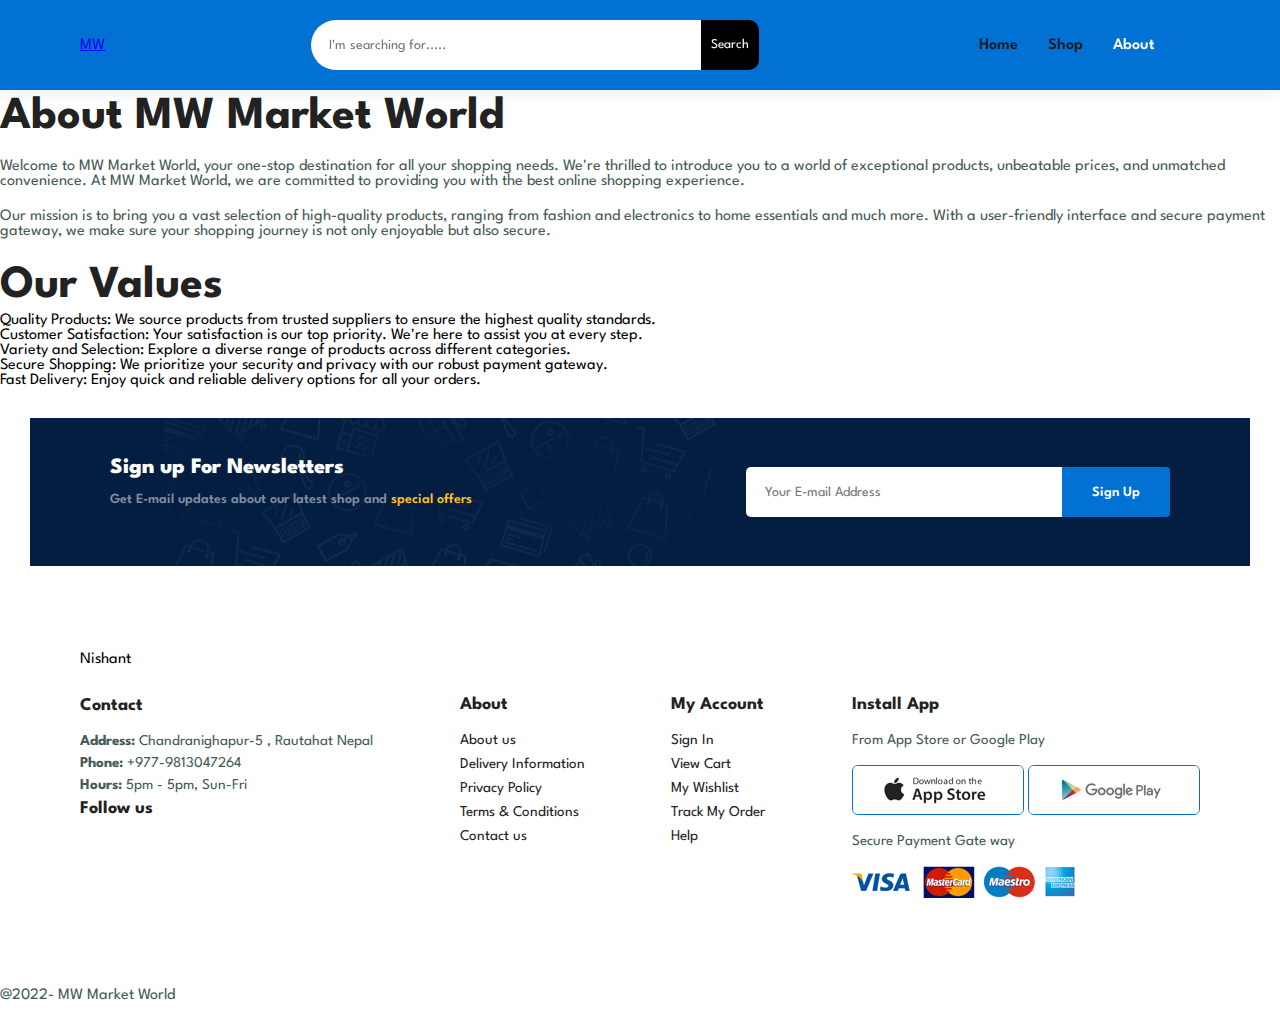
<file: about.html>
<!DOCTYPE html>
<html lang="en">
  <head>
    <meta charset="UTF-8" />
    <meta http-equiv="X-UA-Compatible" content="IE=edge" />
    <meta name="viewport" content="width=\, initial-scale=1.0" />
    <title>Document</title>
    <link rel="stylesheet" href="style.css" />
    <link
      rel="stylesheet"
      href="https://cdnjs.cloudflare.com/ajax/libs/font-awesome/5.15.3/css/all.min.css"
      integrity="sha512-iBBXm8fW90+nuLcSKlbmrPcLa0OT92xO1BIsZ+ywDWZCvqsWgccV3gFoRBv0z+8dLJgyAHIhR35VZc2oM/gI1w=="
      crossorigin="anonymous"
      referrerpolicy="no-referrer"
    />
  </head>
  <body>
    <section id="header">
      <div class="logo"><a href="index.html">MW</a></div>
      <div class="search">
        <input type="text" placeholder="I'm searching for....." />
        <button>Search</button>
      </div>
      <div>
        <ul id="navbar">
          <li><a href="index.html">Home</a></li>
          <li><a href="shop.html">Shop</a></li>
          <li><a class="active" href="about.html">About</a></li>
          <li>
            <a href="cart.html"
              ><i class="fa fa-shopping-bag" aria-hidden="true"></i>
            </a>
          </li>
        </ul>
      </div>
    </section>
    <section id="about-us">
      <div class="about-text">
        <h2>About MW Market World</h2>
        <p>
          Welcome to MW Market World, your one-stop destination for all your
          shopping needs. We're thrilled to introduce you to a world of
          exceptional products, unbeatable prices, and unmatched convenience. At
          MW Market World, we are committed to providing you with the best
          online shopping experience.
        </p>
        <p>
          Our mission is to bring you a vast selection of high-quality products,
          ranging from fashion and electronics to home essentials and much more.
          With a user-friendly interface and secure payment gateway, we make
          sure your shopping journey is not only enjoyable but also secure.
        </p>
      </div>
    </section>

    <section id="our-values">
      <div class="values">
        <h2>Our Values</h2>
        <ul>
          <li>
            <i class="fas fa-check"></i> Quality Products: We source products
            from trusted suppliers to ensure the highest quality standards.
          </li>
          <li>
            <i class="fas fa-check"></i> Customer Satisfaction: Your
            satisfaction is our top priority. We're here to assist you at every
            step.
          </li>
          <li>
            <i class="fas fa-check"></i> Variety and Selection: Explore a
            diverse range of products across different categories.
          </li>
          <li>
            <i class="fas fa-check"></i> Secure Shopping: We prioritize your
            security and privacy with our robust payment gateway.
          </li>
          <li>
            <i class="fas fa-check"></i> Fast Delivery: Enjoy quick and reliable
            delivery options for all your orders.
          </li>
        </ul>
      </div>
    </section>
    <section id="newsletter">
      <div class="newstext">
        <h4>Sign up For Newsletters</h4>
        <p>
          Get E-mail updates about our latest shop and
          <span>special offers</span>
        </p>
      </div>
      <div class="form">
        <input type="text" placeholder="Your E-mail Address" />
        <button class="normal">Sign Up</button>
      </div>
    </section>

    <footer class="section-p1">
      <div class="col col1">
        <div class="logo logo1">Nishant</div>
        <h4>Contact</h4>
        <p><strong>Address:</strong> Chandranighapur-5 , Rautahat Nepal</p>
        <p><strong>Phone:</strong> +977-9813047264</p>
        <p><strong>Hours:</strong> 5pm - 5pm, Sun-Fri</p>
        <div class="follow">
          <h4>Follow us</h4>
          <div class="icon">
            <i class="fab fa-facebook"></i>
            <i class="fab fa-instagram"></i>
            <i class="fab fa-youtube"></i>
            <i class="fab fa-twitter"></i>
          </div>
        </div>
      </div>
      <div class="col">
        <h4>About</h4>
        <a href="">About us</a>
        <a href="">Delivery Information</a>
        <a href="">Privacy Policy</a>
        <a href="">Terms & Conditions</a>
        <a href="">Contact us</a>
      </div>

      <div class="col">
        <h4>My Account</h4>
        <a href="">Sign In</a>
        <a href="">View Cart</a>
        <a href="">My Wishlist</a>
        <a href="">Track My Order</a>
        <a href="">Help</a>
      </div>

      <div class="col install">
        <h4>Install App</h4>
        <p>From App Store or Google Play</p>
        <div class="row">
          <img src="img/pay/app.jpg" alt="" />
          <img src="img/pay/play.jpg" alt="" />
        </div>
        <p>Secure Payment Gate way</p>
        <img src="img/pay/pay.png" />
      </div>
    </footer>
    <div class="copyright">
      <p>@2022- MW Market World</p>
    </div>
  </body>
</html>
</file>
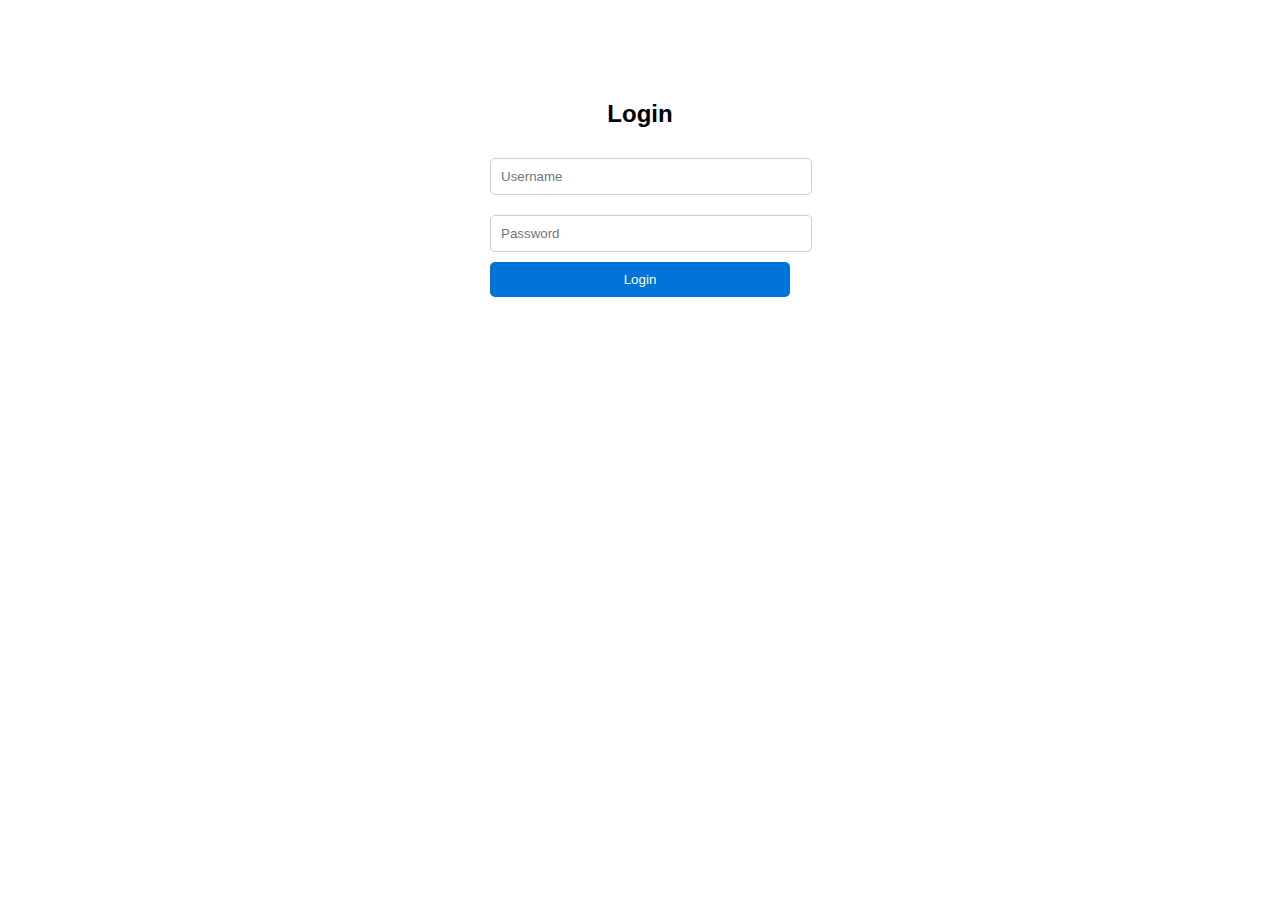
<file: admin.html>
<!DOCTYPE html>
<html lang="en">
  <head>
    <meta charset="UTF-8" />
    <meta http-equiv="X-UA-Compatible" content="IE=edge" />
    <meta name="viewport" content="width=device-width, initial-scale=1.0" />
    <title>Admin Add Product</title>

    <!-- CSS -->
    <link rel="stylesheet" href="css/login.css" />

    <!-- Boxicons CSS -->
    <link
      href="https://unpkg.com/boxicons@2.1.2/css/boxicons.min.css
"
      rel="stylesheet"
    />
  </head>
  <div class="container forms">
    <div class="form signup">
      <h1>Add Admin Product</h1>
      <div class="message" id="message" style="display: none;"></div>
      <form action="http://localhost:8000/admin/addproduct" method="post" enctype="multipart/form-data">
        <div class="field">
          <label for="product_name">Product Name:</label>
          <input type="text" id="product_name" name="product_name" required />
        </div>
        
        <div class="field input-field">
          <label for="price">Price:</label>
          <input type="number" id="price" name="price" step="0.01" required />
        </div>
        
        <div class="field input-field">
          <label for="rating">Rating:</label>
          <input type="number" id="rating" name="rating" min="0" max="5" step="1" required />
        </div>
        
        <div class="field input-field">
          <label for="image">Image:</label>
          <input type="file" id="image" name="image" accept="image/*" required />
        </div>
        
        <div class="field input-field">
          <label for="category">Category:</label>
          <select id="category" name="category" required>
            <option value="Hand Made">Hand Made</option>
            <option value="Clothing">Clothing</option>
            <option value="Jewelry">Jewelry</option>
            <option value="Thanka">Thanka</option>
          </select>
        </div>
        
        <button type="submit">Add Product</button>
      </form>
    </div>
  </div>
  <div class="product_list">
    <h2>Product List</h2>
    <table>
      <thead>
        <tr>
          <th>Product Name</th>
          <th>Price</th>
          <th>Rating</th>
          <th>Category</th>
          <th>Actions</th>
        </tr>
      </thead>
      <tbody id="product-list">
        <!-- Product data with a Delete button -->
      </tbody>
    </table>
  </div>

  <script>
  function submitForm(event) {
    event.preventDefault(); 


    const formData = new FormData(document.querySelector("form"));

    fetch("http://localhost:8000/admin/addproduct", {
      method: "POST",
      body: formData,
    })
      .then((response) => response.json())
      .then((data) => {
        console.log(data); 
        const message = document.getElementById("message");
        message.textContent = data;
        message.style.display = "block";

        document.querySelector("form").reset();

        populateProductList();
      });
  }

  document.querySelector("form").addEventListener("submit", submitForm);
    
    function populateProductList() {
      fetch('http://localhost:8000/users/productview')
        .then(response => response.json())
        .then(data => {
          const productList = document.getElementById('product-list');
          productList.innerHTML = '';

          data.forEach(product => {
            const row = document.createElement('tr');
            row.innerHTML = `
              <td>${product.product_name}</td>
              <td>${product.price}</td>
              <td>${product.rating}</td>
              <td>${product.category}</td>
              <td>
                <button onclick="deleteProduct('${product.Product_ID}')">Delete</button>
              </td>
            `;
            productList.appendChild(row);
          });
        });
    }

    function deleteProduct(Product_ID) {
      if (confirm('Are you sure you want to delete this product?')) {
        fetch(`http://localhost:8000/admin/deleteproduct?id=${Product_ID}`)
          .then(response => response.json())
          .then(data => {
            alert(data);
            populateProductList();
          });
      }
    }

    populateProductList();

    if (!localStorage.getItem("authenticated")) {
            window.location.href = "admin_form.html";
        }
  </script>
</body>
</html>
</file>
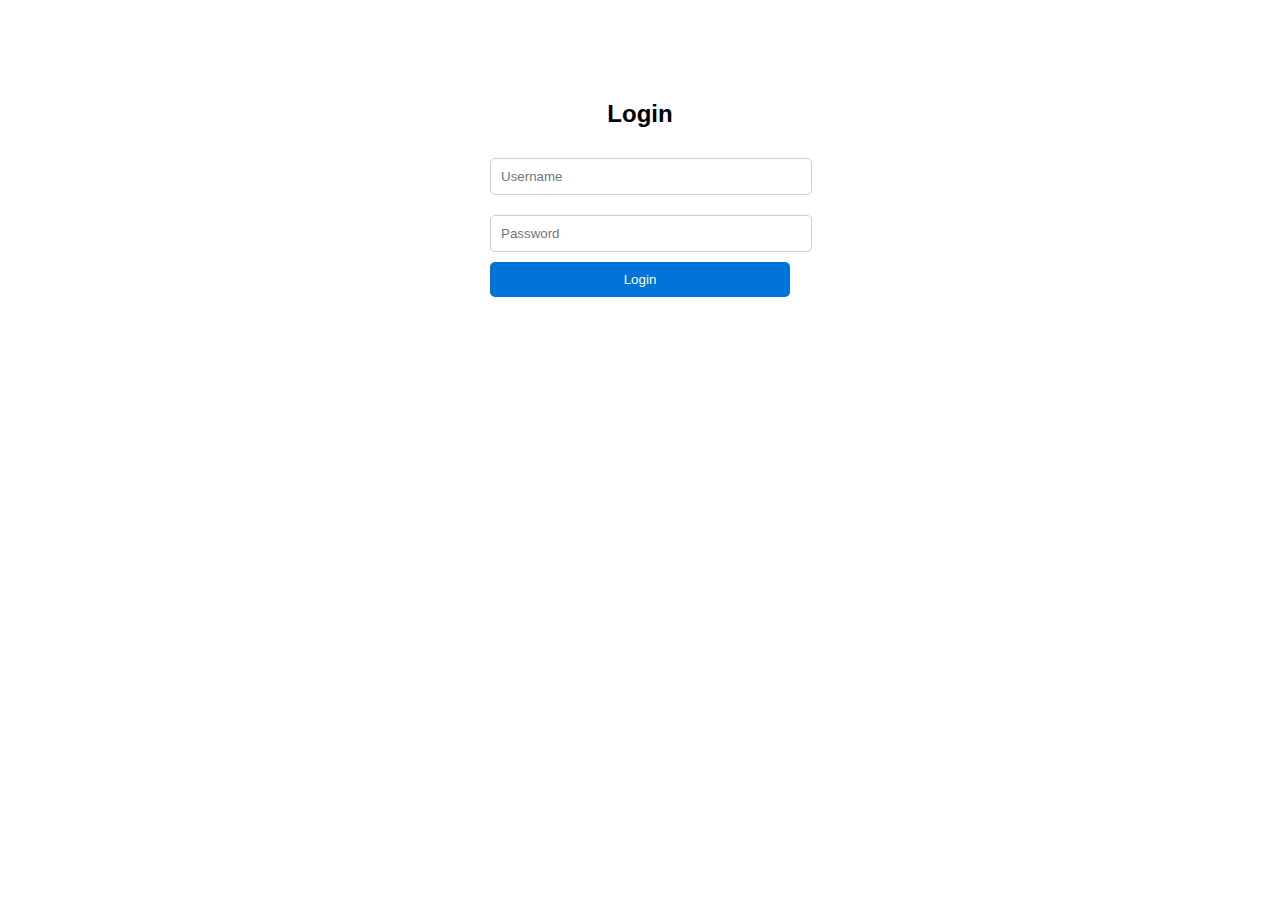
<file: admin_form.html>
<!DOCTYPE html>
<html lang="en">
  <head>
    <meta charset="UTF-8" />
    <meta name="viewport" content="width=device-width, initial-scale=1.0" />
    <title>Login Page</title>
    <style>
      body {
        font-family: Arial, sans-serif;
        text-align: center;
        margin: 100px;
      }

      .login-container {
        width: 300px;
        margin: 0 auto;
      }

      input[type="text"],
      input[type="password"] {
        width: 100%;
        padding: 10px;
        margin: 10px 0;
        border: 1px solid #ccc;
        border-radius: 5px;
      }

      button {
        width: 100%;
        padding: 10px;
        background-color: #0074d9;
        color: #fff;
        border: none;
        border-radius: 5px;
        cursor: pointer;
      }
    </style>
  </head>
  <body>
    <div class="login-container">
      <h2>Login</h2>
      <form id="login-form">
        <input
          type="text"
          id="username"
          name="username"
          placeholder="Username"
          required
        />
        <input
          type="password"
          id="password"
          name="password"
          placeholder="Password"
          required
        />
        <button type="submit">Login</button>
      </form>
    </div>

    <script>
      // Hardcoded username and password for authorization
      const hardcodedUsername = "admin";
      const hardcodedPassword = "password123";

      const loginForm = document.getElementById("login-form");

      loginForm.addEventListener("submit", function (event) {
        event.preventDefault(); // Prevent the default form submission

        const usernameInput = document.getElementById("username");
        const passwordInput = document.getElementById("password");

        const username = usernameInput.value;
        const password = passwordInput.value;

        if (username === hardcodedUsername && password === hardcodedPassword) {
          localStorage.setItem("authenticated", "true");
          window.location.href = "admin.html";
        } else {
          alert("Invalid username or password. Please try again.");
          usernameInput.value = "";
          passwordInput.value = "";
        }
      });
    </script>
  </body>
</html>
</file>
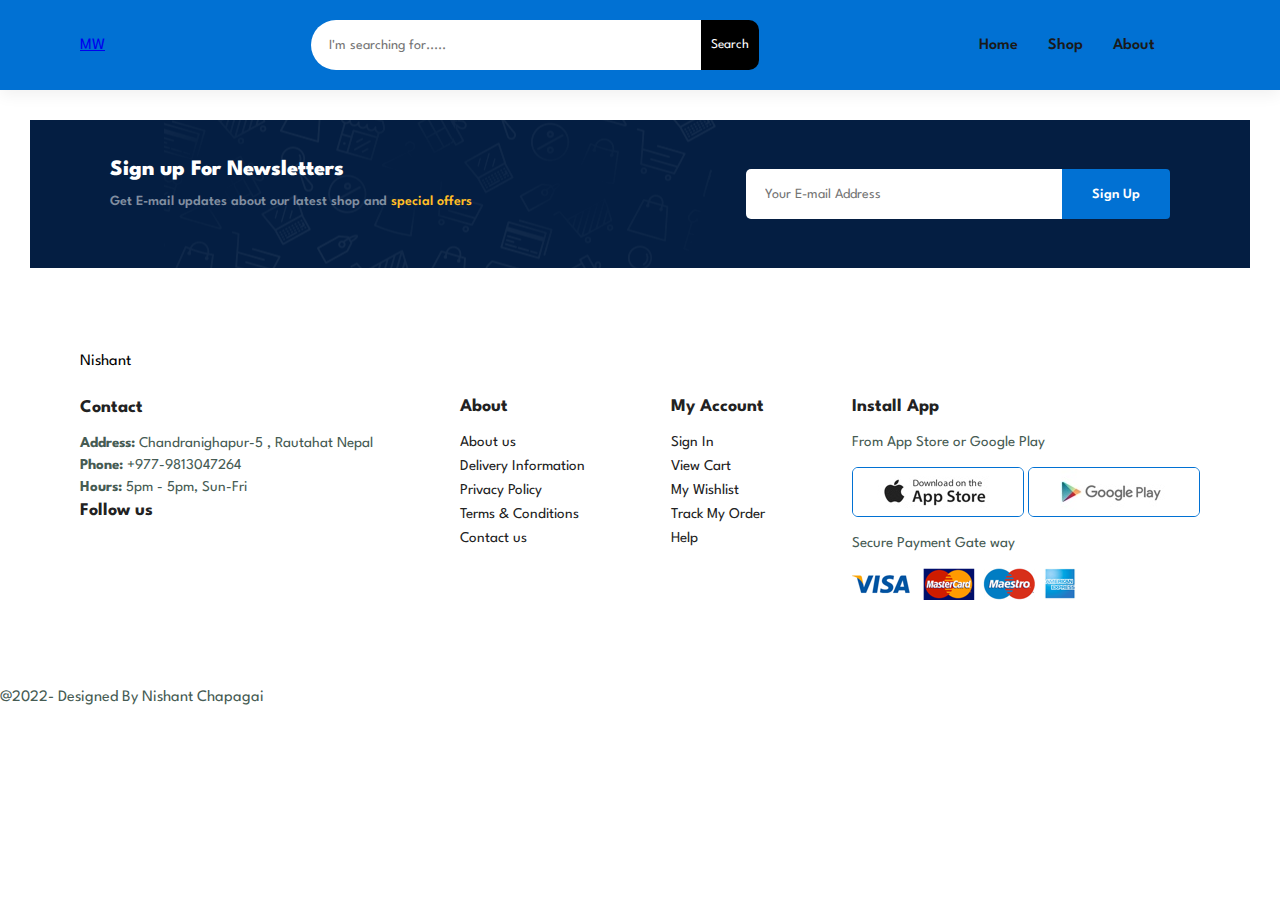
<file: cart.html>
<!DOCTYPE html>
<html lang="en">
  <head>
    <meta charset="UTF-8" />
    <meta http-equiv="X-UA-Compatible" content="IE=edge" />
    <meta name="viewport" content="width=\, initial-scale=1.0" />
    <title>Document</title>
    <link rel="stylesheet" href="style.css" />
    <link
      rel="stylesheet"
      href="https://cdnjs.cloudflare.com/ajax/libs/font-awesome/5.15.3/css/all.min.css"
      integrity="sha512-iBBXm8fW90+nuLcSKlbmrPcLa0OT92xO1BIsZ+ywDWZCvqsWgccV3gFoRBv0z+8dLJgyAHIhR35VZc2oM/gI1w=="
      crossorigin="anonymous"
      referrerpolicy="no-referrer"
    />
  </head>
  <body>
    <section id="header">
      <div class="logo"><a href="index.html">MW</a></div>
      <div class="search">
        <input type="text" placeholder="I'm searching for....." />
        <button>Search</button>
      </div>
      <div>
        <ul id="navbar">
          <li><a href="index.html">Home</a></li>
          <li><a href="shop.html">Shop</a></li>
          <li><a href="about.html">About</a></li>
          <li>
            <a class="active" href="cart.html"
              ><i class="fa fa-shopping-bag" aria-hidden="true"></i>
            </a>
          </li>
        </ul>
      </div>
    </section>

    <section id="newsletter">
      <div class="newstext">
        <h4>Sign up For Newsletters</h4>
        <p>
          Get E-mail updates about our latest shop and
          <span>special offers</span>
        </p>
      </div>
      <div class="form">
        <input type="text" placeholder="Your E-mail Address" />
        <button class="normal">Sign Up</button>
      </div>
    </section>

    <footer class="section-p1">
      <div class="col col1">
        <div class="logo logo1">Nishant</div>
        <h4>Contact</h4>
        <p><strong>Address:</strong> Chandranighapur-5 , Rautahat Nepal</p>
        <p><strong>Phone:</strong> +977-9813047264</p>
        <p><strong>Hours:</strong> 5pm - 5pm, Sun-Fri</p>
        <div class="follow">
          <h4>Follow us</h4>
          <div class="icon">
            <i class="fab fa-facebook"></i>
            <i class="fab fa-instagram"></i>
            <i class="fab fa-youtube"></i>
            <i class="fab fa-twitter"></i>
          </div>
        </div>
      </div>
      <div class="col">
        <h4>About</h4>
        <a href="">About us</a>
        <a href="">Delivery Information</a>
        <a href="">Privacy Policy</a>
        <a href="">Terms & Conditions</a>
        <a href="">Contact us</a>
      </div>

      <div class="col">
        <h4>My Account</h4>
        <a href="">Sign In</a>
        <a href="">View Cart</a>
        <a href="">My Wishlist</a>
        <a href="">Track My Order</a>
        <a href="">Help</a>
      </div>

      <div class="col install">
        <h4>Install App</h4>
        <p>From App Store or Google Play</p>
        <div class="row">
          <img src="img/pay/app.jpg" alt="" />
          <img src="img/pay/play.jpg" alt="" />
        </div>
        <p>Secure Payment Gate way</p>
        <img src="img/pay/pay.png" />
      </div>
    </footer>
    <div class="copyright">
      <p>@2022- Designed By Nishant Chapagai</p>
    </div>
  </body>
</html>
</file>
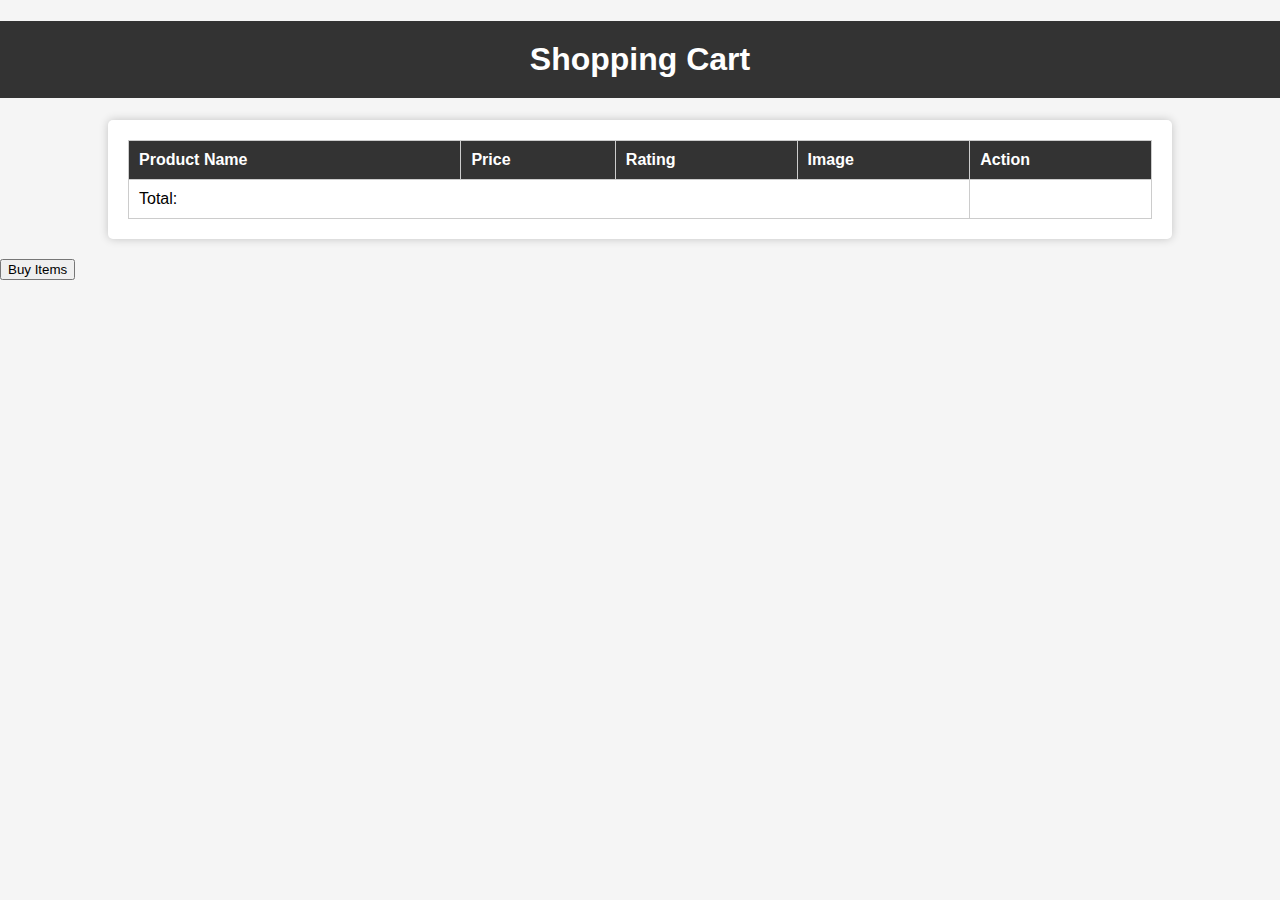
<file: cartable.html>
<!DOCTYPE html>
<html>
  <head>
    <title>Shopping Cart</title>
    <style>
      body {
        font-family: Arial, sans-serif;
        margin: 0;
        padding: 0;
        background-color: #f5f5f5;
      }

      h1 {
        text-align: center;
        padding: 20px;
        background-color: #333;
        color: #fff;
      }

      #cartTable {
        width: 80%;
        margin: 20px auto;
        background-color: #fff;
        padding: 20px;
        border-radius: 5px;
        box-shadow: 0px 0px 10px 0px rgba(0, 0, 0, 0.2);
      }

      table {
        width: 100%;
        border-collapse: collapse;
      }

      table,
      th,
      td {
        border: 1px solid #ccc;
      }

      th,
      td {
        padding: 10px;
        text-align: left;
      }

      th {
        background-color: #333;
        color: #fff;
      }

      tr:nth-child(even) {
        background-color: #f2f2f2;
      }

      img {
        max-width: 100px;
        height: auto;
      }
    </style>
  </head>
  <body>
    <h1>Shopping Cart</h1>
    <div id="cartTable">
      <table>
        <thead>
          <tr>
            <th>Product Name</th>
            <th>Price</th>
            <th>Rating</th>
            <th>Image</th>
            <th>Action</th>
          </tr>
        </thead>
        <tbody></tbody>
        <tfoot>
          <tr>
            <td colspan="4">Total:</td>
            <td id="totalPrice"></td>
          </tr>
        </tfoot>
      </table>
    </div>

    <button onclick="buyItems()">Buy Items</button>

    <script>
      function displayShoppingCart() {
        const cartTable = document.getElementById("cartTable");
        const tbody = cartTable.querySelector("tbody");

        const userID = localStorage.getItem("userID");
        const token = localStorage.getItem("token");

        if (!userID || !token) {
          console.error("User ID and token not found in localStorage.");
          return;
        }

        const url = `http://localhost:8000/listcart?id=${userID}`;
        const headers = {
          Token: `${token}`,
        };

        fetch(url, {
          headers: headers,
        })
          .then((response) => response.json())
          .then((data) => {
            if (data) {
              if (data.message) {
                // If the response has a "message" property, the cart is empty.
                tbody.innerHTML = `<tr><td colspan="5">${data.message}</td></tr>`;
              } else if (data.total && data.cartItems) {
                // If the response has "total" and "cartItems," the cart is not empty.
                const total = data.total;
                const cartItems = data.cartItems;
                const tableHTML = generateTableHTML(cartItems);
                tbody.innerHTML = tableHTML;

                // Display the total price.
                const totalPriceElement = document.getElementById("totalPrice");
                totalPriceElement.textContent = `Rs. ${total.toFixed(2)}`;
              } else {
                console.error("Invalid data received from the server.");
              }
            }
          })
          .catch((error) => {
            console.error("Error fetching cart data:", error);
          });
      }

      function generateTableHTML(data) {
        let tableHTML = "";

        data.forEach((item) => {
          tableHTML += "<tr>";
          tableHTML += `<td>${item.product_name}</td>`;
          tableHTML += `<td>${item.price}</td>`;
          tableHTML += `<td>${item.rating}</td>`;
          tableHTML += `<td><img src="${item.image}" alt="${item.product_name}" width="100"></td>`;
          tableHTML += `<td><button data-product-id="${item.Product_ID}" onclick="removeProduct(this)">Remove</button></td>`;
          tableHTML += `<td><button data-product-id="${item.Product_ID}" onclick="instantBuy(this)">Instant Buy</button></td>`;
          tableHTML += "</tr>";
        });

        return tableHTML;
      }

      function removeProduct(button) {
        const userID = localStorage.getItem("userID");
        const productID = button.getAttribute("data-product-id");
        const token = localStorage.getItem("token");

        if (!userID || !token) {
          console.error("User ID or token not found.");
          return;
        }

        const removeURL = `http://localhost:8000/removeitem?id=${productID}&userID=${userID}`;

        fetch(removeURL, {
          method: "GET",
          headers: {
            Token: token,
          },
        })
          .then((response) => {
            if (response.status === 200) {
              // The removal was successful, so display a success message.
              alert("Product successfully removed from the cart.");
              displayShoppingCart(); // Refresh the cart display.
            } else {
              console.error("Error removing product from the cart");
            }
          })
          .catch((error) => {
            console.error("Error removing product from the cart:", error);
          });
      }

      function buyItems() {
        const userID = localStorage.getItem("userID");
        const token = localStorage.getItem("token");

        if (!userID || !token) {
          console.error("User ID and token not found in localStorage.");
          return;
        }

        const buyURL = `http://localhost:8000/cartcheckout?id=${userID}`;

        fetch(buyURL, {
          method: "GET",
          headers: {
            Token: token,
          },
        })
          .then((response) => {
            if (response.status === 200) {
              alert("Items successfully purchased.");
              displayShoppingCart(); // Refresh the cart display.
            } else {
              console.error("Error buying items from the cart");
            }
          })
          .catch((error) => {
            console.error("Error buying items from the cart:", error);
          });
      }

      function instantBuy(button) {
        const userID = localStorage.getItem("userID");
        const productID = button.getAttribute("data-product-id");
        const token = localStorage.getItem("token");

        if (!userID || !token) {
          console.error("User ID or token not found.");
          return;
        }

        const instantBuyURL = `http://localhost:8000/instantbuy?userid=${userID}&pid=${productID}`;

        fetch(instantBuyURL, {
          method: "GET",
          headers: {
            Token: token,
          },
        })
          .then((response) => {
            if (response.status === 200) {
              alert("Product successfully purchased.");
              displayShoppingCart(); // Refresh the cart display.
            } else {
              console.error("Error purchasing product.");
            }
          })
          .catch((error) => {
            console.error("Error purchasing product:", error);
          });
      }

      displayShoppingCart();
    </script>
  </body>
</html>
</file>
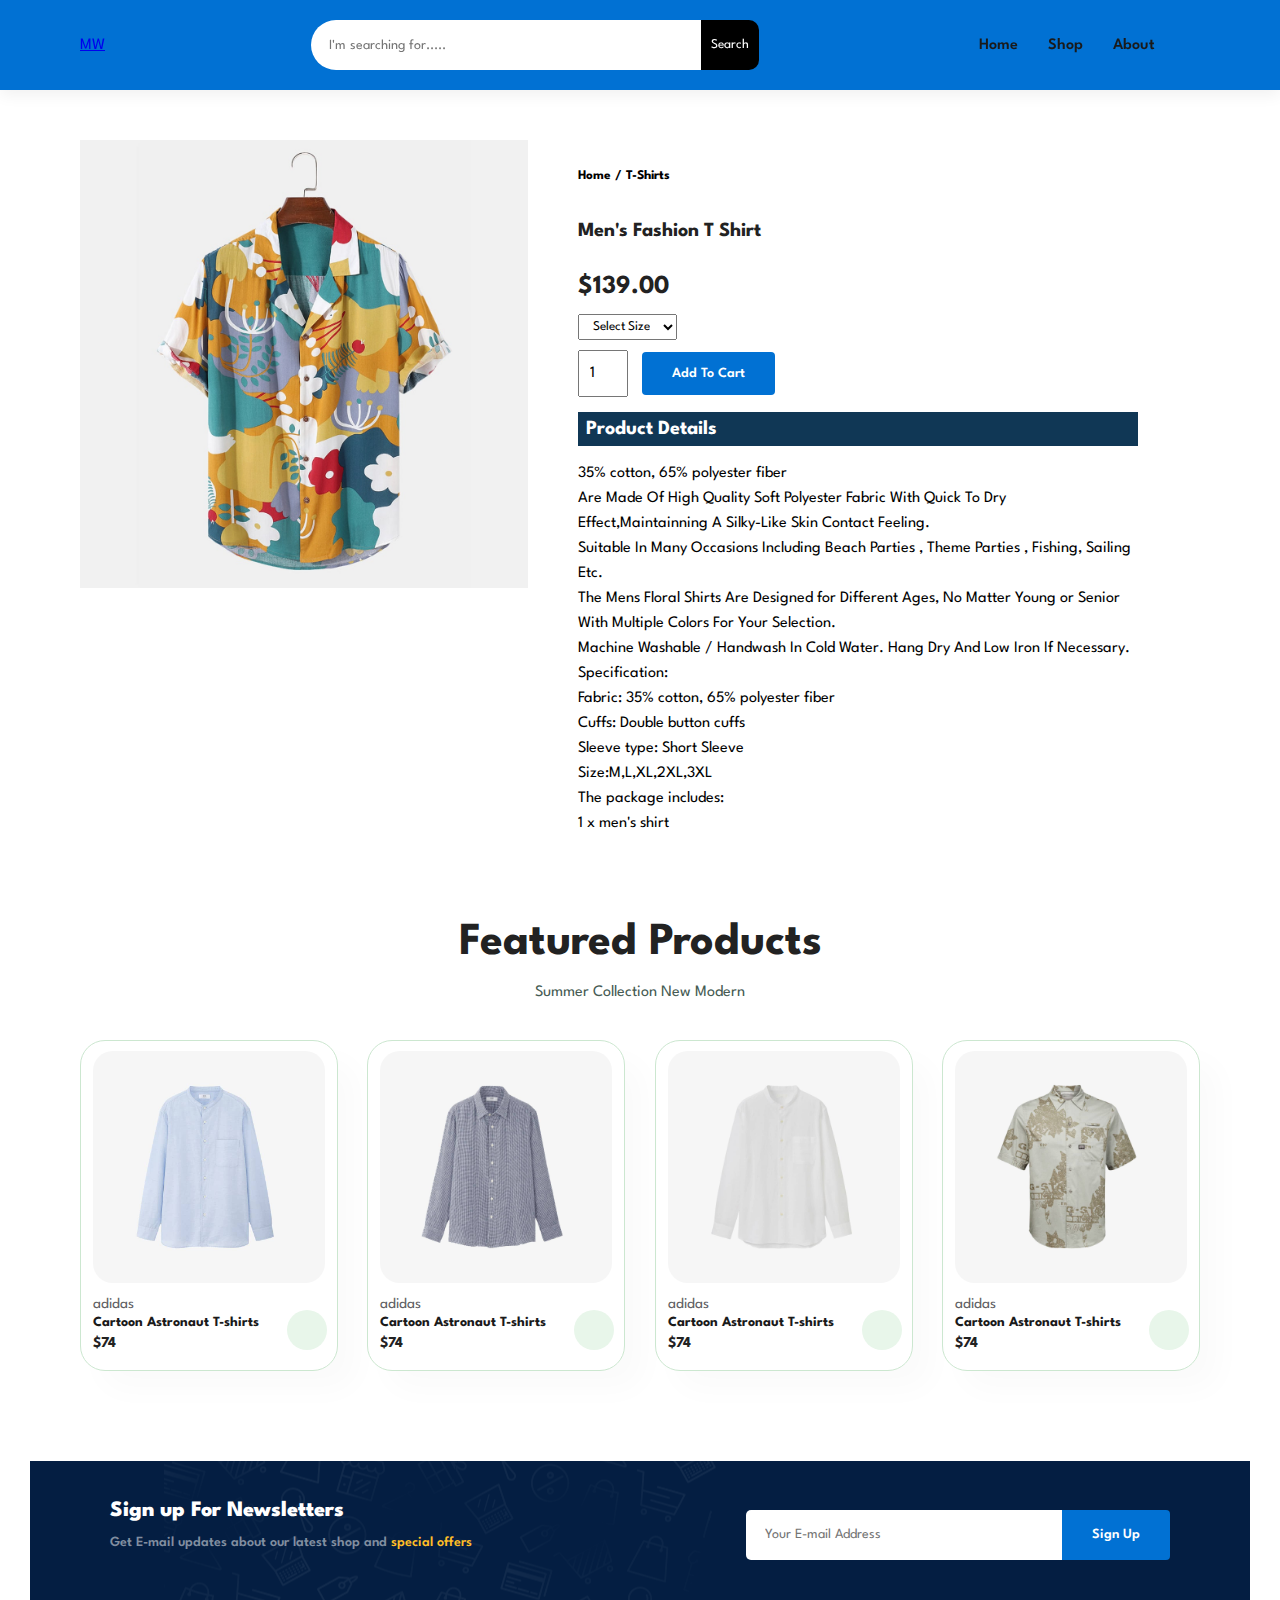
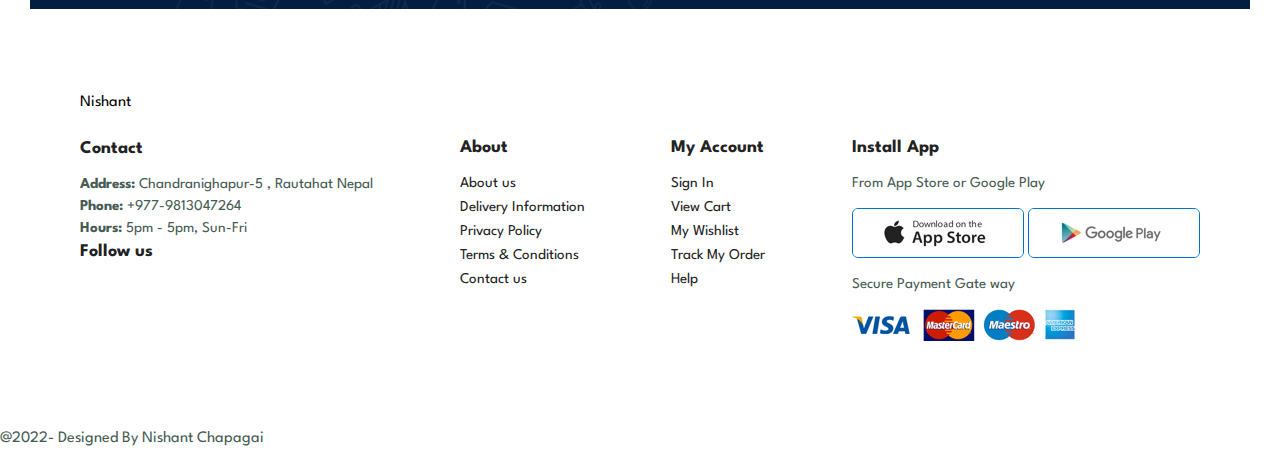
<file: details.html>
<!DOCTYPE html>
<html lang="en">
  <head>
    <meta charset="UTF-8" />
    <meta http-equiv="X-UA-Compatible" content="IE=edge" />
    <meta name="viewport" content="width=\, initial-scale=1.0" />
    <title>Document</title>
    <link rel="stylesheet" href="style.css" />
    <link
      rel="stylesheet"
      href="https://cdnjs.cloudflare.com/ajax/libs/font-awesome/5.15.3/css/all.min.css"
      integrity="sha512-iBBXm8fW90+nuLcSKlbmrPcLa0OT92xO1BIsZ+ywDWZCvqsWgccV3gFoRBv0z+8dLJgyAHIhR35VZc2oM/gI1w=="
      crossorigin="anonymous"
      referrerpolicy="no-referrer"
    />
  </head>
  <body>
    <section id="header">
      <div class="logo"><a href="index.html">MW</a></div>
      <div class="search">
        <input type="text" placeholder="I'm searching for....." />
        <button>Search</button>
      </div>
      <div>
        <ul id="navbar">
          <li><a href="index.html">Home</a></li>
          <li><a href="shop.html">Shop</a></li>
          <li><a href="about.html">About</a></li>
          <li>
            <a href="cart.html"
              ><i class="fa fa-shopping-bag" aria-hidden="true"></i>
            </a>
          </li>
        </ul>
      </div>
    </section>
    <section id="prodetails" class="section-p1">
      <div class="single-pro-image">
        <img src="img/products/f1.jpg" width="100%" id="mainimage" alt="" />
      </div>

      <div class="single-pro-details">
        <h5>Home / T-Shirts</h5>
        <h4>Men's Fashion T Shirt</h4>
        <h2>$139.00</h2>
        <select>
          <option>Select Size</option>
          <option>XL</option>
          <option>XXL</option>
          <option>Small</option>
          <option>Large</option>
        </select>
        <input type="number" value="1" />
        <button class="normal">Add To Cart</button>
        <h4 class="color">Product Details</h4>
        <span
          >35% cotton, 65% polyester fiber<br />
          Are Made Of High Quality Soft Polyester Fabric With Quick To Dry
          Effect,Maintainning A Silky-Like Skin Contact Feeling.<br />

          Suitable In Many Occasions Including Beach Parties , Theme Parties ,
          Fishing, Sailing Etc.<br />

          The Mens Floral Shirts Are Designed for Different Ages, No Matter
          Young or Senior With Multiple Colors For Your Selection.<br />

          Machine Washable / Handwash In Cold Water. Hang Dry And Low Iron If
          Necessary.<br />

          Specification:<br />

          Fabric: 35% cotton, 65% polyester fiber<br />

          Cuffs: Double button cuffs<br />

          Sleeve type: Short Sleeve<br />

          Size:M,L,XL,2XL,3XL<br />

          The package includes:<br />

          1 x men's shirt<br />
        </span>
      </div>
    </section>

    <section id="product1" class="section-1">
      <h2>Featured Products</h2>
      <p>Summer Collection New Modern</p>
      <div class="container">
        <div class="pro">
          <img src="img/products/n1.jpg" alt="" />
          <div class="des">
            <span>adidas</span>
            <h5>Cartoon Astronaut T-shirts</h5>
            <div class="star">
              <i class="fas fa-star"></i>
              <i class="fas fa-star"></i>
              <i class="fas fa-star"></i>
              <i class="fas fa-star"></i>
              <i class="fas fa-star"></i>
            </div>
            <h4>$74</h4>
          </div>
          <div class="cart1">
            <a href=""
              ><i class="fa fa-shopping-cart cart" aria-hidden="true"></i
            ></a>
          </div>
        </div>

        <div class="pro">
          <img src="img/products/n2.jpg" alt="" />
          <div class="des">
            <span>adidas</span>
            <h5>Cartoon Astronaut T-shirts</h5>
            <div class="star">
              <i class="fas fa-star"></i>
              <i class="fas fa-star"></i>
              <i class="fas fa-star"></i>
              <i class="fas fa-star"></i>
              <i class="fas fa-star"></i>
            </div>
            <h4>$74</h4>
          </div>
          <div class="cart1">
            <a href=""
              ><i class="fa fa-shopping-cart cart" aria-hidden="true"></i
            ></a>
          </div>
        </div>

        <div class="pro">
          <img src="img/products/n3.jpg" alt="" />
          <div class="des">
            <span>adidas</span>
            <h5>Cartoon Astronaut T-shirts</h5>
            <div class="star">
              <i class="fas fa-star"></i>
              <i class="fas fa-star"></i>
              <i class="fas fa-star"></i>
              <i class="fas fa-star"></i>
              <i class="fas fa-star"></i>
            </div>
            <h4>$74</h4>
          </div>
          <div class="cart1">
            <a href=""
              ><i class="fa fa-shopping-cart cart" aria-hidden="true"></i
            ></a>
          </div>
        </div>

        <div class="pro">
          <img src="img/products/n4.jpg" alt="" />
          <div class="des">
            <span>adidas</span>
            <h5>Cartoon Astronaut T-shirts</h5>
            <div class="star">
              <i class="fas fa-star"></i>
              <i class="fas fa-star"></i>
              <i class="fas fa-star"></i>
              <i class="fas fa-star"></i>
              <i class="fas fa-star"></i>
            </div>
            <h4>$74</h4>
          </div>
          <div class="cart1">
            <a href=""
              ><i class="fa fa-shopping-cart cart" aria-hidden="true"></i
            ></a>
          </div>
        </div>
      </div>
    </section>

    <section id="newsletter">
      <div class="newstext">
        <h4>Sign up For Newsletters</h4>
        <p>
          Get E-mail updates about our latest shop and
          <span>special offers</span>
        </p>
      </div>
      <div class="form">
        <input type="text" placeholder="Your E-mail Address" />
        <button class="normal">Sign Up</button>
      </div>
    </section>

    <footer class="section-p1">
      <div class="col col1">
        <div class="logo logo1">Nishant</div>
        <h4>Contact</h4>
        <p><strong>Address:</strong> Chandranighapur-5 , Rautahat Nepal</p>
        <p><strong>Phone:</strong> +977-9813047264</p>
        <p><strong>Hours:</strong> 5pm - 5pm, Sun-Fri</p>
        <div class="follow">
          <h4>Follow us</h4>
          <div class="icon">
            <i class="fab fa-facebook"></i>
            <i class="fab fa-instagram"></i>
            <i class="fab fa-youtube"></i>
            <i class="fab fa-twitter"></i>
          </div>
        </div>
      </div>
      <div class="col">
        <h4>About</h4>
        <a href="">About us</a>
        <a href="">Delivery Information</a>
        <a href="">Privacy Policy</a>
        <a href="">Terms & Conditions</a>
        <a href="">Contact us</a>
      </div>

      <div class="col">
        <h4>My Account</h4>
        <a href="">Sign In</a>
        <a href="">View Cart</a>
        <a href="">My Wishlist</a>
        <a href="">Track My Order</a>
        <a href="">Help</a>
      </div>

      <div class="col install">
        <h4>Install App</h4>
        <p>From App Store or Google Play</p>
        <div class="row">
          <img src="img/pay/app.jpg" alt="" />
          <img src="img/pay/play.jpg" alt="" />
        </div>
        <p>Secure Payment Gate way</p>
        <img src="img/pay/pay.png" />
      </div>
    </footer>
    <div class="copyright">
      <p>@2022- Designed By Nishant Chapagai</p>
    </div>

    <script>
      var MainImg = document.getElementById("mainimage");
      var smallImg = document.getElementsByClassName("small-image");

      smallImg[0].onclick = function () {
        MainImg.src = smallImg[0].src;
      };

      smallImg[1].onclick = function () {
        MainImg.src = smallImg[1].src;
      };
      smallImg[2].onclick = function () {
        MainImg.src = smallImg[2].src;
      };
      smallImg[3].onclick = function () {
        MainImg.src = smallImg[3].src;
      };
    </script>
  </body>
</html>
</file>
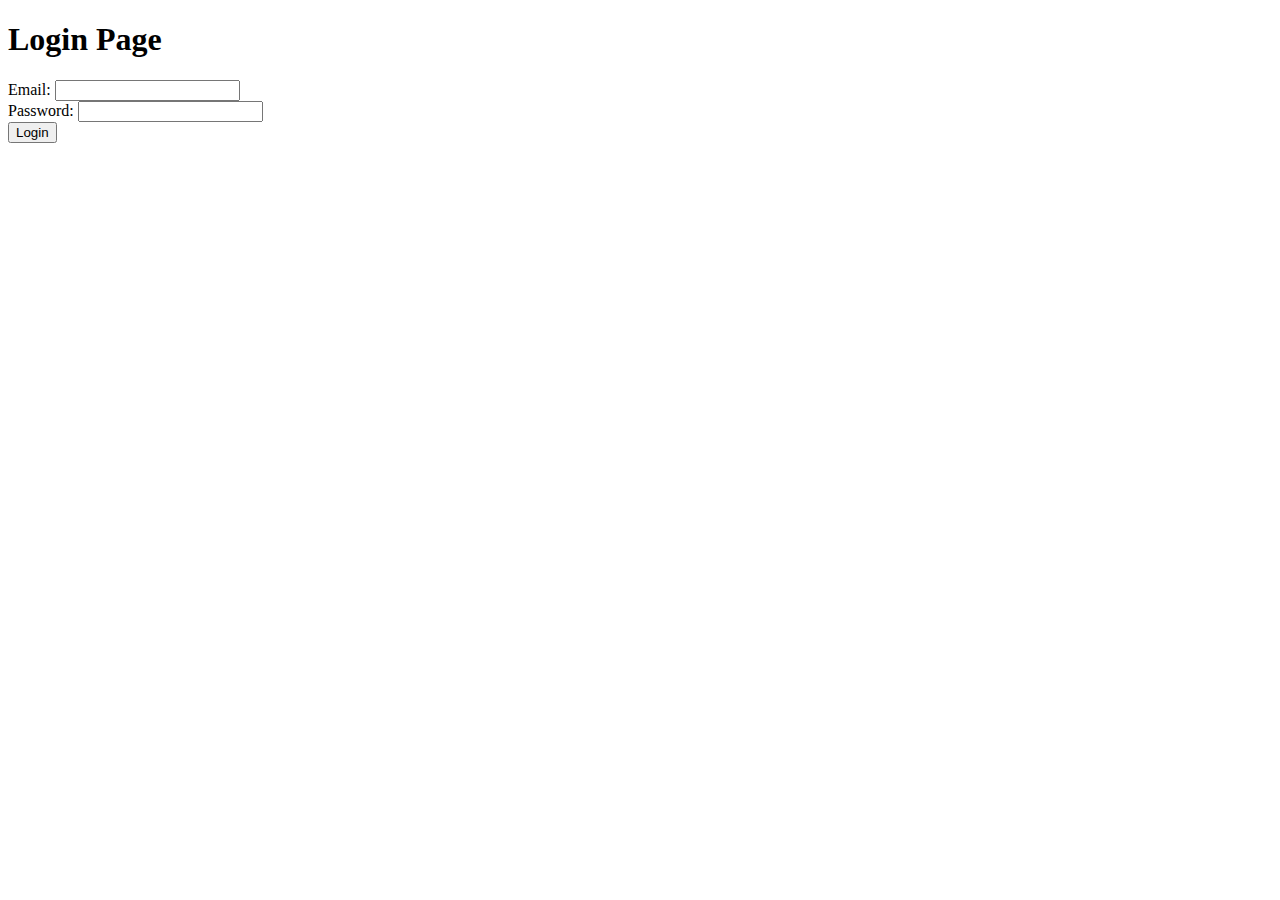
<file: login.html>
<!DOCTYPE html>
<html>
  <head>
    <title>Login Page</title>
  </head>
  <body>
    <h1>Login Page</h1>
    <form id="loginForm">
      <label for="email">Email:</label>
      <input type="text" id="email" name="email" required /><br />

      <label for="password">Password:</label>
      <input type="password" id="password" name="password" required /><br />

      <button type="submit">Login</button>
    </form>

    <script>
      var loginForm = document.getElementById("loginForm");

      loginForm.addEventListener("submit", function (event) {
        event.preventDefault();

        var email = document.getElementById("email").value;
        var password = document.getElementById("password").value;

        fetch("http://localhost:8000/users/login", {
          method: "POST",
          headers: {
            "Content-Type": "application/json",
          },
          body: JSON.stringify({
            email: email,
            password: password,
          }),
        })
          .then((response) => response.json())
          .then((data) => {
            if (data.token && data.user) {
              localStorage.setItem("token", data.token);
              localStorage.setItem("username", data.username);
              localStorage.setItem("userID", data.userID);

              window.location.href = "index.html";
            } else {
              alert("Login failed. Please check your credentials.");
            }
          })
          .catch((error) => {
            console.error("Error:", error);
            alert("An error occurred during login. Please try again.");
          });
      });
    </script>
  </body>
</html>
</file>
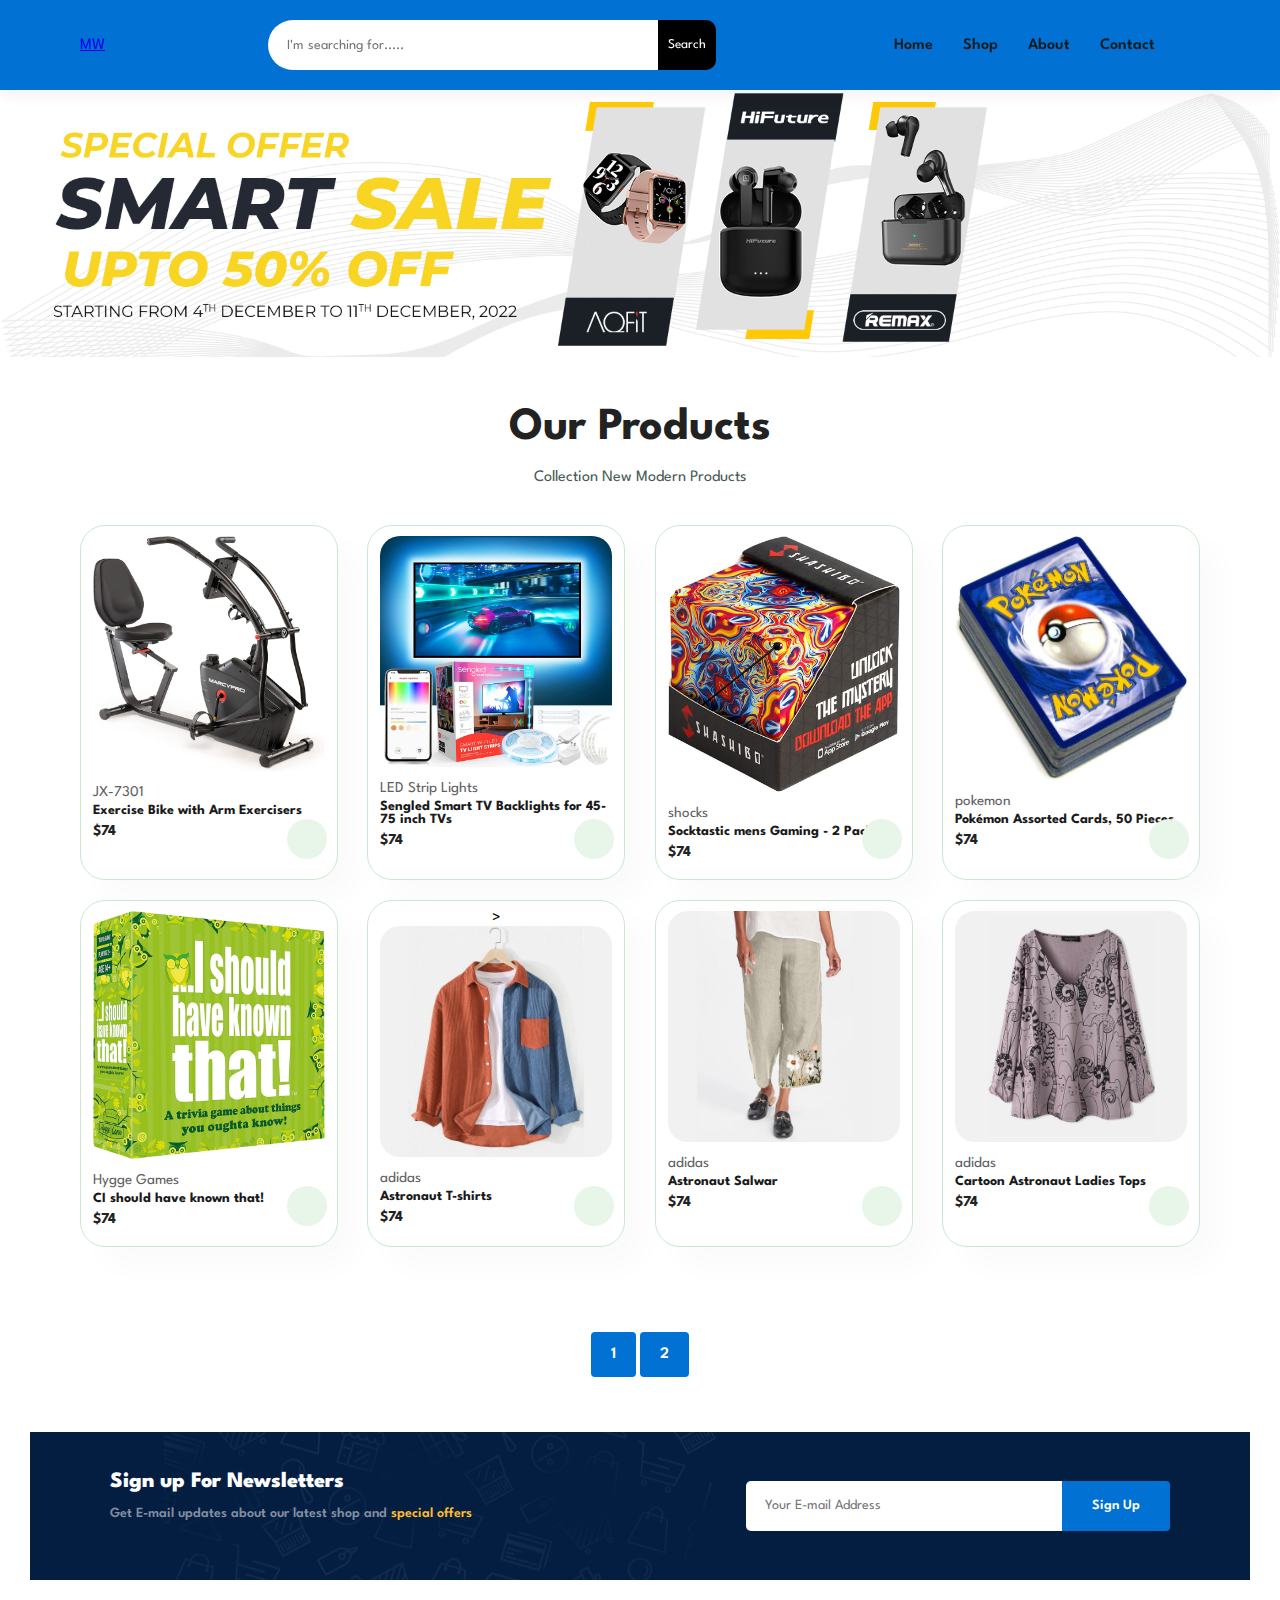
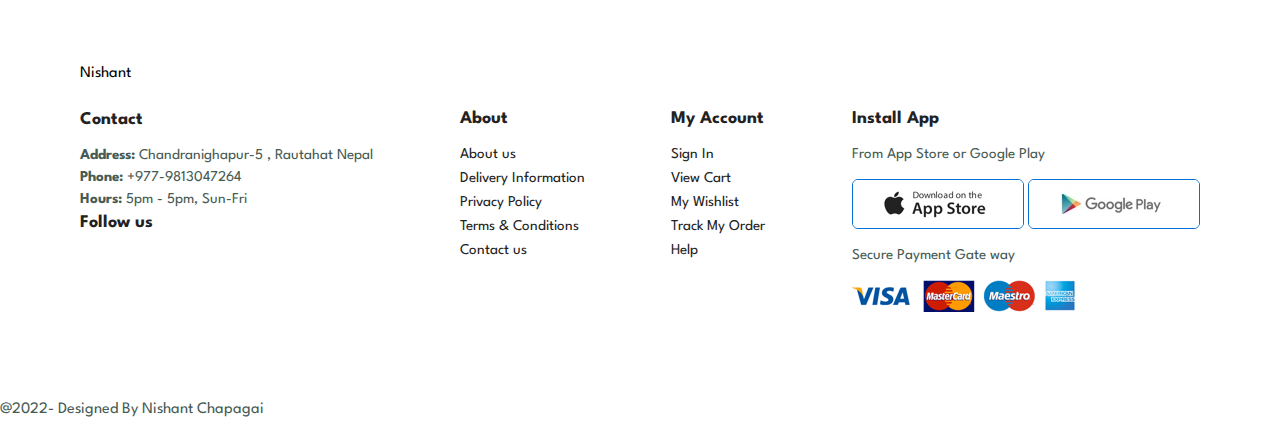
<file: page2.html>
<!DOCTYPE html>
<html lang="en">
<head>
    <meta charset="UTF-8">
    <meta http-equiv="X-UA-Compatible" content="IE=edge">
    <meta name="viewport" content="width=\, initial-scale=1.0">
    <title>Document</title>
    <link rel="stylesheet" href="style.css">
    <link rel="stylesheet" href="https://cdnjs.cloudflare.com/ajax/libs/font-awesome/5.15.3/css/all.min.css" integrity="sha512-iBBXm8fW90+nuLcSKlbmrPcLa0OT92xO1BIsZ+ywDWZCvqsWgccV3gFoRBv0z+8dLJgyAHIhR35VZc2oM/gI1w==" crossorigin="anonymous" referrerpolicy="no-referrer" />

</head>
<body>
    <section id="header">
        <div class="logo"><a href="index.html">MW</a></div>
        <div class="search">
            <input type="text" placeholder="I'm searching for.....">
             <button>Search</button>
                    </div>
   <div>
    <ul id="navbar">
        <li><a href="index.html">Home</a></li>
        <li><a href="shop.html">Shop</a></li>
        <li><a href="about.html">About</a></li>
        <li><a href="contact.html">Contact</a></li>
        <li><a href="cart.html"><i class="fa fa-shopping-bag" aria-hidden="true"></i>
        </a></li>
    </ul>
   </div>
   </section>

   <section id="page-header">
    <div class="becool">
        <img src="img/rocket/ACB146262319303-Smart Sale - Web  Slider.webp" alt="">
    </div>
        
    </section>
   <section id="product1" class="section-1">
    <h2>Our Products</h2>
    <p>Collection New Modern Products</p>
    <div class="container">
        <div class="pro" onclick="window.location.href='gym.html'">
<img src="img/gym.jpg" alt="">
<div class="des">
<span>JX-7301</span>
<h5>Exercise Bike with Arm Exercisers</h5>
        <div class="star">
        <i class="fas fa-star"></i>
        <i class="fas fa-star"></i>
        <i class="fas fa-star"></i>
        <i class="fas fa-star"></i>
        <i class="fas fa-star"></i>
        </div>
        <h4>$74</h4>
                            
        </div>
        <div class="cart1">
        <a href=""><i class="fa fa-shopping-cart cart" aria-hidden="true"></i></a>
        </div>
        </div>

        <div class="pro" onclick="window.location.href='rocket.html'">
            <img src="img/rocket.jpg" alt="">
        <div class="des">
        <span>LED Strip Lights</span>
        <h5>Sengled Smart TV Backlights for 45-75 inch TVs</h5>
        <div class="star">
        <i class="fas fa-star"></i>
        <i class="fas fa-star"></i>
        <i class="fas fa-star"></i>
        <i class="fas fa-star"></i>
        <i class="fas fa-star"></i>
        </div>
        <h4>$74</h4>
                            
        </div>
        <div class="cart1">
        <a href=""><i class="fa fa-shopping-cart cart" aria-hidden="true"></i></a>
        </div>
        </div>

        <div class="pro" onclick="window.location.href='details.html'">
            <img src="img/rocket/71QlPgolYMS._AC_SL1000_.jpg" alt="">
        <div class="des">
        <span>shocks</span>
        <h5>Socktastic mens Gaming - 2 Pack</h5>
        <div class="star">
        <i class="fas fa-star"></i>
        <i class="fas fa-star"></i>
        <i class="fas fa-star"></i>
        <i class="fas fa-star"></i>
        <i class="fas fa-star"></i>
        </div>
        <h4>$74</h4>
                            
        </div>
        <div class="cart1">
        <a href=""><i class="fa fa-shopping-cart cart" aria-hidden="true"></i></a>
        </div>
        </div>


        <div class="pro" onclick="window.location.href='details.html'">
            <img src="img/rocket/71z1rgxpN4L._AC_SL1000_.jpg" alt="">
        <div class="des">
        <span>pokemon</span>
        <h5>Pokémon Assorted Cards, 50 Pieces
        </h5>
        <div class="star">
        <i class="fas fa-star"></i>
        <i class="fas fa-star"></i>
        <i class="fas fa-star"></i>
        <i class="fas fa-star"></i>
        <i class="fas fa-star"></i>
        </div>
        <h4>$74</h4>
                            
        </div>
        <div class="cart1">
        <a href=""><i class="fa fa-shopping-cart cart" aria-hidden="true"></i></a>
        </div>
        </div>


        <div class="pro" onclick="window.location.href='details.html'">
            <img src="img/rocket/81VnYh2r8-S._AC_SL1500_.jpg" alt="">
        <div class="des">
        <span>Hygge Games</span>
        <h5>CI should have known that!</h5>
        <div class="star">
        <i class="fas fa-star"></i>
        <i class="fas fa-star"></i>
        <i class="fas fa-star"></i>
        <i class="fas fa-star"></i>
        <i class="fas fa-star"></i>
        </div>
        <h4>$74</h4>
                            
        </div>
        <div class="cart1">
        <a href=""><i class="fa fa-shopping-cart cart" aria-hidden="true"></i></a>
        </div>
        </div>


        <div class="pro" onclick="window.location.href='details.html'">>
            <img src="img/products/f6.jpg" alt="">
        <div class="des">
        <span>adidas</span>
        <h5>Astronaut T-shirts</h5>
        <div class="star">
        <i class="fas fa-star"></i>
        <i class="fas fa-star"></i>
        <i class="fas fa-star"></i>
        <i class="fas fa-star"></i>
        <i class="fas fa-star"></i>
        </div>
        <h4>$74</h4>
                            
        </div>
        <div class="cart1">
        <a href=""><i class="fa fa-shopping-cart cart" aria-hidden="true"></i></a>
        </div>
        </div>

        <div class="pro" onclick="window.location.href='details.html'">
            <img src="img/products/f7.jpg" alt="">
        <div class="des">
        <span>adidas</span>
        <h5>Astronaut Salwar</h5>
        <div class="star">
        <i class="fas fa-star"></i>
        <i class="fas fa-star"></i>
        <i class="fas fa-star"></i>
        <i class="fas fa-star"></i>
        <i class="fas fa-star"></i>
        </div>
        <h4>$74</h4>
                            
        </div>
        <div class="cart1">
        <a href=""><i class="fa fa-shopping-cart cart" aria-hidden="true"></i></a>
        </div>
        </div>

        <div class="pro" onclick="window.location.href='details.html'">
            <img src="img/products/f8.jpg" alt="">
        <div class="des">
        <span>adidas</span>
        <h5>Cartoon Astronaut Ladies Tops</h5>
        <div class="star">
        <i class="fas fa-star"></i>
        <i class="fas fa-star"></i>
        <i class="fas fa-star"></i>
        <i class="fas fa-star"></i>
        <i class="fas fa-star"></i>
        </div>
        <h4>$74</h4>
                            
        </div>
        <div class="cart1">
        <a href=""><i class="fa fa-shopping-cart cart" aria-hidden="true"></i></a>
        </div>
        </div>        
    </div>
    
</section>

<section id="pagenation" class="section-p1">
    <a  href="shop.html">1</a>
    <a class="active" href="">2</a>
    </a>
</section>
    


    <section id="newsletter">
    <div class="newstext">
    <h4>Sign up For Newsletters</h4>    
    <p>Get E-mail updates about our latest shop and <span>special offers</span> </p>
</div>
<div class="form">
    <input type="text" placeholder="Your E-mail Address">
    <button class="normal">Sign Up</button>
</div>
</section>

<footer class="section-p1">
    <div class="col col1">
        <div class="logo logo1">Nishant</div>
    <h4>Contact</h4>
    <p><strong>Address:</strong> Chandranighapur-5 , Rautahat Nepal</p>
<p><strong>Phone:</strong> +977-9813047264</p>
<p><strong>Hours:</strong> 5pm - 5pm, Sun-Fri</p>
<div class="follow">
    <h4>Follow us</h4>
    <div class="icon">
        <i class="fab fa-facebook"></i>
        <i class="fab fa-instagram"></i>
        <i class="fab fa-youtube"></i>
        <i class="fab fa-twitter"></i>
    </div>
</div>
</div>
<div class="col">
    <h4>About</h4>
    <a href="">About us</a>
    <a href="">Delivery Information</a>
    <a href="">Privacy Policy</a>
    <a href="">Terms & Conditions</a>
    <a href="">Contact us</a>
</div>

<div class="col">
    <h4>My Account</h4>
    <a href="">Sign In</a>
    <a href="">View Cart</a>
    <a href="">My Wishlist</a>
    <a href="">Track My Order</a>
    <a href="">Help</a>
</div>

<div class="col install">
    <h4>Install App</h4>
    <p>From App Store or Google Play</p>
<div class="row">
    <img src="img/pay/app.jpg" alt="">
    <img src="img/pay/play.jpg" alt="">
</div>
<p>Secure Payment Gate way</p>
<img  src="img/pay/pay.png">
</div>

</footer>
<div class="copyright">
    <p>@2022- Designed By Nishant Chapagai</p>
</div>
</body>
</html>
</file>
<file: style.css>
@import url("https://fonts.googleapis.com/css2?family=League+Spartan&family=Lobster&family=Poppins:wght@500&family=Roboto:wght@500&display=swap");
@import url("https://fonts.googleapis.com/css?family=Exo:400,700");
@import url("https://fonts.googleapis.com/css2?family=Dancing+Script&display=swap");

* {
  margin: 0px;
  padding: 0px;
  box-sizing: border-box;
  font-family: "League Spartan", sans-serif;
}

body {
  width: 100%;
}

.logo img {
  width: 80px;
  height: auto;
}

h1 {
  font-size: 50px;
  line-height: 64px;
  color: #222;
}

h4 {
  font-size: 20px;
  color: #222;
}

h2 {
  font-size: 46px;
  line-height: 54px;
  color: #222;
}

h6 {
  font-weight: 700;
  font-size: 12px;
  text-align: center;
}

p {
  font-size: 16px;
  color: #465b53;
  margin: 15px 0 20px 0;
}

button.normal {
  font-size: 14px;
  font-weight: 600;
  padding: 15px 30px;
  color: #000;
  background-color: #fff;
  border-radius: 4px;
  cursor: pointer;
  border: none;
  outline: none;
  transition: 0.2s;
}

.section-p1 {
  padding: 40px 80px;
}

.section-m1 {
  margin: 40px 0;
}

/*header*/

#header {
  display: flex;
  align-items: center;
  justify-content: space-between;
  padding: 20px 80px;
  background-color: #0171d3; /* Updated theme color */
  box-shadow: 0 5px 15px rgba(0, 0, 0, 0.06);
  z-index: 999;
  position: sticky;
  top: 0;
  left: 0;
}

#header div ul {
  display: flex;
  align-items: center;
  justify-content: center;
}

#header div ul li {
  list-style: none;
  padding: 0px 15px;
  position: relative;
}

#header div ul li a {
  text-decoration: none;
  font-size: 16px;
  font-weight: 600;
  color: #1a1a1a;
  transition: 0.3s ease;
}

#header div ul li a:hover,
#header div ul li a.active {
  color: #ffffff; /* Updated theme color */
}

#header div ul li a.active::after,
#header div ul li a:hover::after {
  content: "";
  width: 30%;
  height: 2px;
  background-color: #0171d3; /* Updated theme color */
  position: absolute;
  bottom: -4px;
  left: 14px;
}

/*HOMEPAGE*/

#hero {
  background-image: url(img/banner.png);
  height: 60vh;
  width: 100%;
  background-position: top 25% right 0;
  background-size: cover;
  padding: 0 80px;
  display: flex;
  flex-direction: column;
  align-items: flex-start;
  justify-content: center;
}

#hero h4 {
  font-size: 70px; /* Updated font size */
  padding-bottom: 15px;
}

#hero h1 {
  font-size: 60px; /* Updated font size */
  line-height: 80px; /* Increased line height */
  color: #0171d3;
}

#hero h2 {
  font-size: 80px; /* Updated font size */
  line-height: 70px; /* Increased line height */
  color: #0171d3;
}

#hero p {
  font-size: 34px; /* Updated font size */
  color: #0171d3;
  margin: 15px 0 20px 0;
}

#hero button {
  font-size: 24px; /* Updated font size */
  font-weight: 700;
  padding: 20px 50px; /* Increased padding */
  color: #fff;
  background-color: #0171d3;
  border-radius: 4px;
  cursor: pointer;
  border: none;
  outline: none;
  transition: 0.2s;
}

#hero a {
  text-decoration: none;
  color: #0171d3;
}

.section-1 {
  padding: 40px 80px;
}

#feature {
  display: flex;
  justify-content: space-between;
  flex-wrap: wrap;
  align-items: center;
}

#feature .fe-1 {
  width: 180px;
  align-items: center;
  padding: 15px 20px;
  border: 1px solid #cce7d0;
  box-shadow: 20px 20px 34px rgba(0, 0, 0, 0.06);
  border-radius: 4px;
  margin: 15px 0;
}

#feature .fe-1 h6 {
  display: inline-block;
  padding: 9px 8px 6px 8px;
  line-height: 1;
  border-radius: 4px;
  color: #0171d3; /* Updated theme color */
  background-color: #fddde4;
  margin-left: 30px;
}

#feature .fe-1 img {
  width: 100%;
  margin-bottom: 10px;
}

#feature .fe-1:hover {
  box-shadow: 10px 10px 84px rgba(70, 62, 221, 0.03);
}

#feature .fe-1:nth-child(2) h6 {
  background-color: yellow;
}

#product1 {
  text-align: center;
}

#product1 .pro {
  position: relative;
  width: 23%;
  min-width: 250px;
  padding: 10px 12px;
  border: 1px solid #cce7d0;
  border-radius: 25px;
  cursor: pointer;
  box-shadow: 20px 20px 30px rgba(0, 0, 0, 0.02);
  margin-bottom: 20px;
}

#product1 .pro img {
  width: 100%;
  border-radius: 20px;
}

#product1 .pro .des {
  text-align: start;
  padding: 10px 0;
}

#product1 .pro .des span {
  color: #606063;
  font-size: 15px;
}

#product1 .pro .des h5 {
  padding-top: 4px;
  color: #1a1a1a;
  font-size: 14px;
}

#product1 .pro .des i {
  font-size: 12px;
  color: rgb(243, 181, 25);
}

#product1 .pro .des h4 {
  padding-top: 7px;
  font-size: 15px;
  font-weight: bold;
}

.cart1 {
  line-height: 43px;
  border-radius: 50px;
  background-color: #e8f6ea;
  font-weight: 500;
  width: 40px;
  height: 40px;
  color: #0171d3; /* Updated theme color */
  position: absolute;
  bottom: 20px;
  right: 10px;
}

.container {
  display: flex;
  justify-content: space-between;
  padding-top: 20px;
  flex-wrap: wrap;
}

#banner {
  margin: 40px 0;
  display: flex;
  flex-direction: column;
  justify-content: center;
  align-items: center;
  text-align: center;
  background-image: url("img/banner/b2.jpg");
  width: 100%;
  height: 40vh;
  background-size: cover;
  background-position: center;
}

#banner h4 {
  color: white;
  font-size: 16px;
}

#banner h2 {
  color: white;
  padding: 10px 0;
  font-size: 30px;
}

#banner h2 span {
  color: red;
}

#banner button:hover {
  background-color: #0171d3; /* Updated theme color */
  color: #fff;
}

#sm-banner {
  display: flex;
  justify-content: space-between;
  flex-wrap: wrap;
}

#sm-banner .banner-box {
  margin: 40px 0;
  display: flex;
  flex-direction: column;
  justify-content: center;
  align-items: flex-start;
  background-image: url("img/banner/b17.jpg");
  min-width: 670px;
  height: 40vh;
  background-size: cover;
  background-position: center;
  padding: 30px;
}

#sm-banner .b2 {
  margin: 40px 0;
  display: flex;
  flex-direction: column;
  justify-content: center;
  align-items: flex-start;
  background-image: url("img/banner/b10.jpg");
  min-width: 670px;
  height: 40vh;
  background-size: cover;
  background-position: center;
  padding: 30px;
}

#sm-banner h4 {
  color: white;
  font-size: 20px;
  font-weight: 300;
}

#sm-banner h2 {
  color: white;
  font-size: 28px;
  font-weight: 800;
}

#sm-banner span {
  color: white;
  font-size: 14px;
  font-weight: 500;
  padding-bottom: 15px;
}

.but {
  font-size: 14px;
  font-weight: 600;
  padding: 15px 30px;
  color: white;
  background-color: transparent;
  border-radius: 4px;
  cursor: pointer;
  border: 1px solid;
  outline: none;
  transition: 0.2s;
}

#sm-banner .banner-box:hover button {
  background: #0171d3; /* Updated theme color */
  border: 1px solid #0171d3; /* Updated theme color */
}

#banner3 {
  display: flex;
  flex-wrap: wrap;
  justify-content: space-between;
  padding: 0 80px;
  align-items: center;
}

#banner3 .banner-box {
  display: flex;
  flex-direction: column;
  justify-content: center;
  align-items: flex-start;
  background-image: url("img/banner/b7.jpg");
  min-width: 30%;
  height: 30vh;
  background-size: cover;
  background-position: center;
  padding: 20px;
  margin-bottom: 20px;
}

#banner3 .b4 {
  background-image: url("img/banner/b4.jpg");
}

#banner3 .b5 {
  background-image: url("img/banner/b18.jpg");
}
#banner3 h2 {
  color: #fff;
  font-weight: 900;
  font-size: 22px;
}

#banner3 h3 {
  color: #ec544e;
  font-weight: 800;
  font-size: 15px;
}

#newsletter {
  display: flex;
  justify-content: space-between;
  flex-wrap: wrap;
  align-items: center;
  background-image: url("img/banner/b14.png");
  background-repeat: no-repeat;
  background-position: 20% 30%;
  background-color: #041e42;
  padding: 40px 80px;
  margin: 30px;
}

#newsletter .newstext h4 {
  color: #fff;
  font-size: 22px;
  font-weight: 800;
}

#newsletter .newstext p {
  font-size: 14px;
  font-weight: 600;
  color: #818ea0;
}

#newsletter .newstext p span {
  color: #ffbd27;
}

#newsletter .form {
  display: flex;
  width: 40%;
}
#newsletter input {
  height: 3.125rem;
  width: 100%;
  border-radius: 5px;
  border: 1px solid transparent;
  padding: 0 1.25em;
  outline: none;
  font-size: 14px;
  border-top-right-radius: 0;
  border-bottom-right-radius: 0;
}

#newsletter button {
  background-color: #0171d3; /* Updated theme color */
  color: #fff;
  white-space: nowrap;
  border-top-left-radius: 0;
  border-bottom-left-radius: 0;
}

footer {
  display: flex;
  justify-content: space-between;
  align-items: center;
  flex-wrap: wrap;
}

footer .col {
  display: flex;
  flex-direction: column;
  align-items: flex-start;
  margin-bottom: 20px;
}

footer .col1 {
  margin-bottom: 65px;
}

footer .logo1 {
  margin-bottom: 30px;
}

footer h4 {
  font-size: 18px;
  padding-bottom: 20px;
}

footer p {
  font-size: 15px;
  margin: 0 0 8px 0;
}

footer a {
  font-size: 15px;
  text-decoration: none;
  color: #222;
  margin-bottom: 10px;
}

footer .install {
  margin-top: 60px;
}

footer .install .row img {
  border: 1px solid #0171d3; /* Updated theme color */
  border-radius: 6px;
  cursor: pointer;
}

footer .install img {
  margin: 10px 0 15px 0;
}

footer .follow i {
  color: #465b52;
  padding-right: 4px;
  cursor: pointer;
}

footer .follow i:hover,
footer a:hover {
  color: #0171d3; /* Updated theme color */
}

/*shop page*/

#page-header .becool img {
  width: 100%;
}

#page-header h2,
#page-header p {
  color: #fff;
}

#pagenation {
  text-align: center;
}

#pagenation a {
  text-decoration: none;
  background-color: #0171d3; /* Updated theme color */
  padding: 15px 20px;
  border-radius: 4px;
  color: #fff;
  font-weight: 600;
}

#pagenation a i {
  font-size: 16px;
  font-weight: 600;
}

/*details*/

#prodetails {
  display: flex;
  margin-top: 10px;
}

#prodetails .single-pro-image {
  width: 40%;
  margin-right: 50px;
}

.small-img-group {
  display: flex;
  justify-content: space-between;
}

.small-image-col {
  flex-basis: 24%;
  cursor: pointer;
}

#prodetails .single-pro-details {
  width: 50%;
  padding-top: 30px;
}

#prodetails .single-pro-details h4 {
  padding: 40px 0 20px 0;
}

#prodetails .single-pro-details h2 {
  font-size: 26px;
}

#prodetails .single-pro-details select {
  display: block;
  padding: 5px 10px;
  margin-bottom: 10px;
}

#prodetails .single-pro-details input {
  width: 50px;
  height: 47px;
  font-size: 16px;
  padding-left: 10px;
  margin-right: 10px;
}

#prodetails .single-pro-details button {
  background-color: #0171d3; /* Updated theme color */
  color: #fff;
}

#prodetails .single-pro-details input:focus {
  outline: none;
}
#prodetails .single-pro-details .color {
  background-color: #103755;
  padding-left: 0.5rem;
  padding-right: 0.5rem;
  padding-top: 0.5rem;
  padding-bottom: 0.5rem;
  color: #fff;
  margin-top: 15px;
  margin-bottom: 15px;
}
#prodetails .single-pro-details span {
  line-height: 25px;
}

#gyapu .ban img {
  width: 100%;
}

#header .search {
  display: flex;
  width: 40%;
}

#header input {
  height: 3.125rem;
  width: 100%;
  border-radius: 50px;
  border: 1px solid transparent;
  padding: 0 1.25em;
  outline: none;
  font-size: 14px;
  border-top-right-radius: 0;
  border-bottom-right-radius: 0;
}

#header button {
  background-color: #000000;
  color: #fff;
  white-space: nowrap;
  border-top-left-radius: 0;
  border-bottom-left-radius: 0;
  width: 15%;
  border: none;
  border-top-right-radius: 10px;
  border-bottom-right-radius: 10px;
  cursor: pointer;
}

#popup-cart {
  position: fixed;
  display: none;
  top: 15%; /* Adjust the top position as needed */
  right: 10px; /* Adjust the right position as needed */
  width: 300px; /* Adjust the width as needed */
  height: auto; /* Allow the height to adjust to content */
  background-color: #fff;
  box-shadow: 0 0 10px rgba(0, 0, 0, 0.2);
  z-index: 999;
  overflow-y: auto;
  padding: 20px;
  max-height: 80%; /* Limit the maximum height */
  border-radius: 10px; /* Add rounded corners for a nicer look */
}

#popup-cart.show {
  display: block;
}

#close-cart {
  position: absolute;
  top: 10px;
  right: 10px;
  font-size: 20px;
  cursor: pointer;
}

/* Add some basic CSS for the cart items */
.cart-item {
  display: flex;
  margin: 10px 0;
  padding: 10px;
  border: 1px solid #ccc;
}

.cart-item img {
  width: 50px;
  height: 50px;
  margin-right: 10px;
}

.cart-item .cart-item-info {
  flex-grow: 1;
  display: flex;
  flex-direction: column;
}

.cart-item h5 {
  margin: 0;
  font-size: 18px;
}

.cart-item p {
  margin: 5px 0;
  font-size: 16px;
}
</file>
<file: css/login.css>
/* Google Fonts - Poppins */
@import url("https://fonts.googleapis.com/css2?family=Poppins:wght@300;400;500;600&display=swap");

* {
  margin: 0;
  padding: 0;
  box-sizing: border-box;
  font-family: "Poppins", sans-serif;
}
.container {
  height: 100vh;
  width: 100%;
  display: flex;
  align-items: center;
  justify-content: center;
  background-color: #4070f4;
  column-gap: 30px;
}
.form {
  position: absolute;
  max-width: 430px;
  width: 100%;
  padding: 30px;
  border-radius: 6px;
  background: #fff;
}
form {
  margin-top: 30px;
}
.field {
  position: relative;
  height: 50px;
  width: 100%;
  margin-top: 20px;
  border-radius: 6px;
}
input,
button {
  height: 100%;
  width: 100%;
  border: none;
  font-size: 16px;
  font-weight: 400;
  border-radius: 6px;
}
input {
  outline: none;
  padding: 0 15px;
  border: 1px solid #cacaca;
}
input:focus {
  border-bottom-width: 2px;
}
.eye-icon {
  position: absolute;
  top: 50%;
  right: 10px;
  transform: translateY(-50%);
  font-size: 18px;
  color: #8b8b8b;
  cursor: pointer;
  padding: 5px;
}
button {
  color: #fff;
  background-color: #0171d3;
  transition: all 0.3s ease;
  cursor: pointer;
}
button:hover {
  background-color: #016dcb;
}
.form-link {
  text-align: center;
  margin-top: 10px;
}
.form-link span,
.form-link a {
  font-size: 14px;
  font-weight: 400;
  color: #232836;
}
.form a {
  color: #0171d3;
  text-decoration: none;
}
.form-content a:hover {
  text-decoration: underline;
}
.line {
  position: relative;
  height: 1px;
  width: 100%;
  margin: 36px 0;
  background-color: #d4d4d4;
}
.line::before {
  content: "Or";
  position: absolute;
  top: 50%;
  left: 50%;
  transform: translate(-50%, -50%);
  background-color: #fff;
  color: #8b8b8b;
  padding: 0 15px;
}
.media-options a {
  display: flex;
  align-items: center;
  justify-content: center;
}
a.facebook {
  color: #fff;
  background-color: #4267b2;
}
a.facebook .facebook-icon {
  height: 28px;
  width: 28px;
  color: #0171d3;
  font-size: 20px;
  border-radius: 50%;
  display: flex;
  align-items: center;
  justify-content: center;
  background-color: #fff;
}
.facebook-icon,
img.google-img {
  position: absolute;
  top: 50%;
  left: 15px;
  transform: translateY(-50%);
}
img.google-img {
  height: 20px;
  width: 20px;
  object-fit: cover;
}
a.google {
  border: 1px solid #cacaca;
}
a.google span {
  font-weight: 500;
  opacity: 0.6;
  color: #232836;
}

@media screen and (max-width: 400px) {
  .form {
    padding: 20px 10px;
  }
}
.error-message {
  display: block;
  color: red;
  font-size: 14px;
  margin-top: 5px;
}

/* Table styles */
.product_list {
  margin: 20px auto;
  padding: 20px;
  border: 1px solid #ddd;
  border-radius: 5px;
  background-color: #fff;
  box-shadow: 0 0 10px rgba(0, 0, 0, 0.1);
}

table {
  width: 100%;
  border-collapse: collapse;
}

thead {
  background-color: #f5f5f5;
}

th {
  padding: 10px;
  text-align: left;
}

td {
  padding: 10px;
}

/* Button styles */
button {
  background-color: #007bff;
  color: #fff;
  border: none;
  padding: 5px 10px;
  border-radius: 5px;
  cursor: pointer;
}

button:hover {
  background-color: #0056b3;
}

/* Add some margin to the product list to separate it from the form */
#product-list {
  margin-top: 20px;
}
</file>
